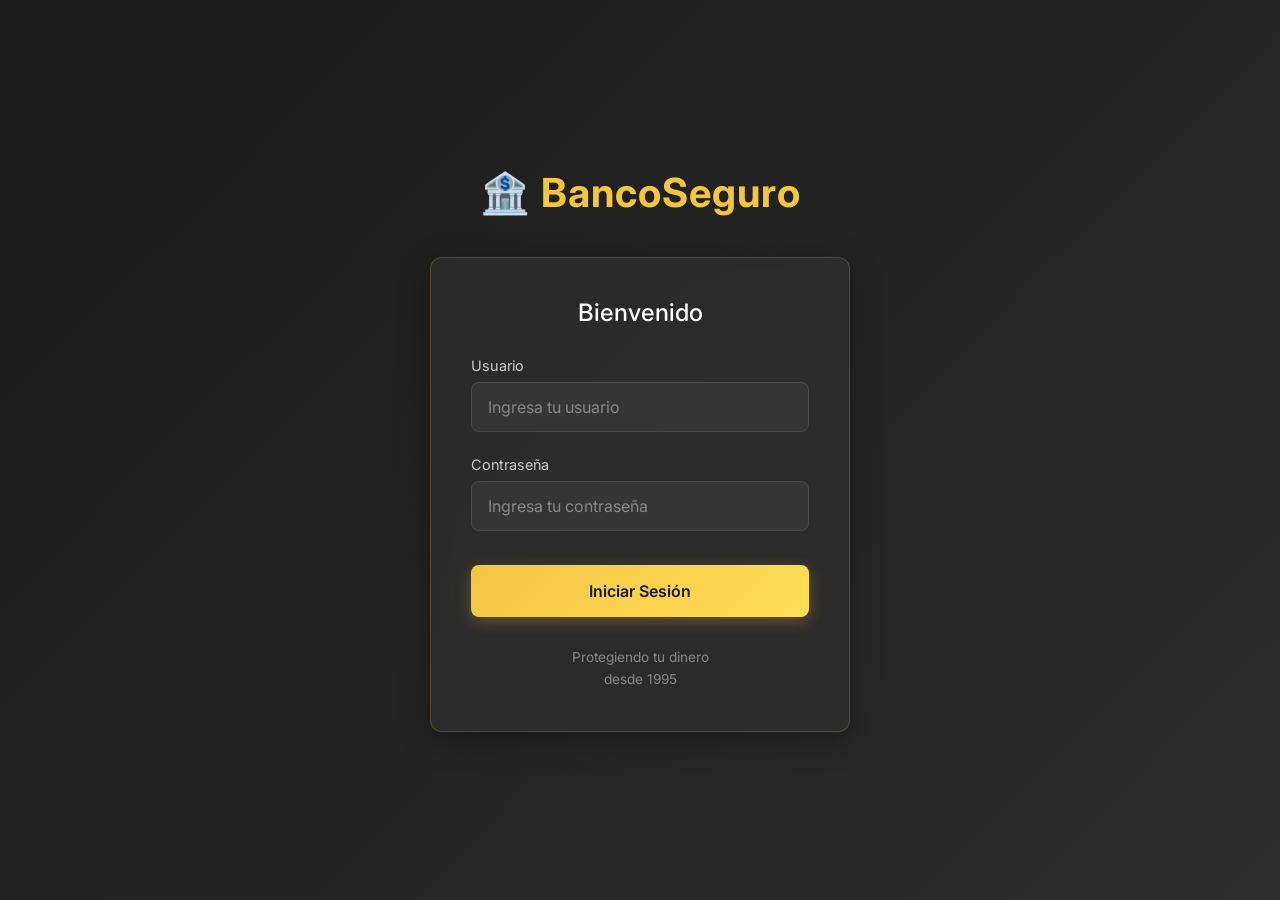
<file: index.html>
<!DOCTYPE html>
<html lang="es">
<head>
    <meta charset="UTF-8">
    <meta name="viewport" content="width=device-width, initial-scale=1.0">
    <title>BancoSeguro - Iniciar Sesión</title>
    <link rel="preconnect" href="https://fonts.googleapis.com">
    <link rel="preconnect" href="https://fonts.gstatic.com" crossorigin>
    <link href="https://fonts.googleapis.com/css2?family=Inter:wght@300;400;500;600;700&display=swap" rel="stylesheet">
    <link rel="stylesheet" href="assets/css/styles.css">
</head>
<body class="login-page">
    <div class="logo">🏦 BancoSeguro</div>
    
    <div class="login-card">
        <div class="error-message" id="errorMessage" style="display: none;">Credenciales incorrectas</div>
        
        <h1 class="welcome-text">Bienvenido</h1>
        
        <form id="loginForm">
            <div class="form-group">
                <label for="username">Usuario</label>
                <input 
                    type="text" 
                    id="username" 
                    name="username" 
                    placeholder="Ingresa tu usuario"
                    required
                    autocomplete="username"
                >
            </div>
            
            <div class="form-group">
                <label for="password">Contraseña</label>
                <input 
                    type="password" 
                    id="password" 
                    name="password" 
                    placeholder="Ingresa tu contraseña"
                    required
                    autocomplete="current-password"
                >
            </div>
            
            <button type="submit" class="login-btn">Iniciar Sesión</button>
        </form>
        
        <div class="footer-text">
            Protegiendo tu dinero<br>
            desde 1995
        </div>
    </div>

    <script src="assets/js/login.js"></script>
</body>
</html>
</file>
<file: assets/css/styles.css>
/* Variables de color - Paleta */
:root {
    /* Colores base */
    --color-bg-primary: #1a1a1a;
    --color-bg-secondary: #2d2d2d;
    --color-bg-card: #2d2d2d;
    --color-bg-card-rgb: 45, 45, 45;
    --color-bg-header: rgba(45, 45, 45, 0.9);
    
    /* Color dorado/amarillo principal */
    --color-primary: #f5c542;
    --color-primary-light: #ffdd57;
    --color-primary-rgb: 245, 197, 66;
    
    /* Colores de texto */
    --color-text-primary: #ffffff;
    --color-text-secondary: #cccccc;
    --color-text-muted: #888888;
    --color-text-dark: #1a1a1a;
    
    /* Colores de estado */
    --color-success: #4ecdc4;
    --color-success-rgb: 76, 175, 80;
    --color-success-light: #81c784;
    
    --color-error: #ff6b6b;
    --color-error-rgb: 220, 53, 69;
    
    --color-positive: #4ecdc4;
    --color-negative: #ff6b6b;
    
    /* Opacidades y transparencias */
    --opacity-card: 0.8;
    --opacity-header: 0.9;
    --opacity-border: 0.2;
    --opacity-border-hover: 0.5;
    --opacity-input-bg: 0.05;
    --opacity-input-bg-focus: 0.08;
    --opacity-input-border: 0.1;
    --opacity-button-bg: 0.1;
    --opacity-button-bg-hover: 0.2;
    --opacity-shadow-light: 0.2;
    --opacity-shadow-medium: 0.3;
    --opacity-shadow-strong: 0.5;
    --opacity-error-bg: 0.2;
    --opacity-error-border: 0.5;
    --opacity-success-bg: 0.2;
    --opacity-success-border: 0.5;
    --opacity-primary-shadow: 0.1;
    --opacity-primary-shadow-hover: 0.3;
}

/* Reset y estilos base */
* {
    margin: 0;
    padding: 0;
    box-sizing: border-box;
}

body {
    font-family: 'Inter', sans-serif;
    background: linear-gradient(135deg, var(--color-bg-primary) 0%, var(--color-bg-secondary) 100%);
    min-height: 100vh;
    color: var(--color-text-primary);
}

/* Body centrado para página de login */
body.login-page {
    display: flex;
    flex-direction: column;
    justify-content: center;
    align-items: center;
    padding: 20px;
}

/* Body normal para dashboard */
body.dashboard-page {
    padding-bottom: 40px;
}

/* Bloque: Logo */
.logo {
    font-size: 2.5rem;
    font-weight: 700;
    color: var(--color-primary);
    margin-bottom: 40px;
    text-align: center;
    letter-spacing: 1px;
}

/* Bloque: Card (Login y otros) */
.card {
    background: rgba(var(--color-bg-card-rgb), var(--opacity-card));
    backdrop-filter: blur(10px);
    border: 1px solid rgba(var(--color-primary-rgb), var(--opacity-border));
    border-radius: 12px;
    padding: 40px;
    box-shadow: 0 8px 32px rgba(0, 0, 0, var(--opacity-shadow-medium));
}

.card--login {
    width: 100%;
    max-width: 420px;
}

.card--balance {
    margin-bottom: 30px;
}

.card--transfer {
    padding: 30px;
    margin-bottom: 30px;
}

.card--transactions {
    padding: 30px;
}

/* Bloque: Login Card (mantener compatibilidad) */
.login-card {
    background: rgba(var(--color-bg-card-rgb), var(--opacity-card));
    backdrop-filter: blur(10px);
    border: 1px solid rgba(var(--color-primary-rgb), var(--opacity-border));
    border-radius: 12px;
    padding: 40px;
    width: 100%;
    max-width: 420px;
    box-shadow: 0 8px 32px rgba(0, 0, 0, var(--opacity-shadow-medium));
}

/* Bloque: Welcome Text */
.welcome-text {
    font-size: 1.5rem;
    font-weight: 500;
    margin-bottom: 30px;
    text-align: center;
    color: var(--color-text-primary);
}

/* Bloque: Form Group */
.form-group {
    margin-bottom: 24px;
}

.form-group--no-margin {
    margin-bottom: 0;
}

.form-group--full-width {
    grid-column: 1 / -1;
}

.form-group__label {
    display: block;
    margin-bottom: 8px;
    color: var(--color-text-secondary);
    font-size: 0.9rem;
    font-weight: 400;
}

.form-group__input {
    width: 100%;
    padding: 14px 16px;
    background: rgba(255, 255, 255, var(--opacity-input-bg));
    border: 1px solid rgba(255, 255, 255, var(--opacity-input-border));
    border-radius: 8px;
    color: var(--color-text-primary);
    font-size: 1rem;
    font-family: 'Inter', sans-serif;
    transition: all 0.3s ease;
}

.form-group__input:focus {
    outline: none;
    border-color: var(--color-primary);
    background: rgba(255, 255, 255, var(--opacity-input-bg-focus));
    box-shadow: 0 0 0 3px rgba(var(--color-primary-rgb), var(--opacity-primary-shadow));
}

.form-group__input::placeholder {
    color: var(--color-text-muted);
}

/* Compatibilidad con estilos antiguos */
.form-group label {
    display: block;
    margin-bottom: 8px;
    color: var(--color-text-secondary);
    font-size: 0.9rem;
    font-weight: 400;
}

.form-group input {
    width: 100%;
    padding: 14px 16px;
    background: rgba(255, 255, 255, var(--opacity-input-bg));
    border: 1px solid rgba(255, 255, 255, var(--opacity-input-border));
    border-radius: 8px;
    color: var(--color-text-primary);
    font-size: 1rem;
    font-family: 'Inter', sans-serif;
    transition: all 0.3s ease;
}

.form-group input:focus {
    outline: none;
    border-color: var(--color-primary);
    background: rgba(255, 255, 255, var(--opacity-input-bg-focus));
    box-shadow: 0 0 0 3px rgba(var(--color-primary-rgb), var(--opacity-primary-shadow));
}

.form-group input::placeholder {
    color: var(--color-text-muted);
}

/* Bloque: Botón */
.btn {
    width: 100%;
    padding: 16px;
    border: none;
    border-radius: 8px;
    color: var(--color-text-dark);
    font-size: 1rem;
    font-weight: 600;
    font-family: 'Inter', sans-serif;
    cursor: pointer;
    transition: all 0.3s ease;
    box-shadow: 0 4px 15px rgba(var(--color-primary-rgb), var(--opacity-shadow-medium));
}

.btn--login {
    margin-top: 10px;
    background: linear-gradient(135deg, var(--color-primary) 0%, var(--color-primary-light) 100%);
}

.btn--login:hover {
    transform: translateY(-2px);
    box-shadow: 0 6px 20px rgba(var(--color-primary-rgb), var(--opacity-shadow-strong));
    background: linear-gradient(135deg, var(--color-primary-light) 0%, var(--color-primary) 100%);
}

.btn--login:active {
    transform: translateY(0);
}

.btn--transfer {
    background: linear-gradient(135deg, var(--color-primary) 0%, var(--color-primary-light) 100%);
}

.btn--transfer:hover {
    transform: translateY(-2px);
    box-shadow: 0 6px 20px rgba(var(--color-primary-rgb), var(--opacity-shadow-strong));
    background: linear-gradient(135deg, var(--color-primary-light) 0%, var(--color-primary) 100%);
}

.btn--logout {
    width: auto;
    background: rgba(255, 255, 255, var(--opacity-button-bg));
    border: 1px solid rgba(255, 255, 255, var(--opacity-button-bg-hover));
    color: var(--color-text-primary);
    padding: 8px 16px;
    font-size: 0.85rem;
    box-shadow: none;
}

.btn--logout:hover {
    background: rgba(255, 255, 255, var(--opacity-button-bg-hover));
    border-color: rgba(var(--color-primary-rgb), var(--opacity-border-hover));
    transform: none;
}

/* Compatibilidad con estilos antiguos */
.login-btn {
    width: 100%;
    padding: 16px;
    background: linear-gradient(135deg, var(--color-primary) 0%, var(--color-primary-light) 100%);
    border: none;
    border-radius: 8px;
    color: var(--color-text-dark);
    font-size: 1rem;
    font-weight: 600;
    font-family: 'Inter', sans-serif;
    cursor: pointer;
    transition: all 0.3s ease;
    margin-top: 10px;
    box-shadow: 0 4px 15px rgba(var(--color-primary-rgb), var(--opacity-shadow-medium));
}

.login-btn:hover {
    transform: translateY(-2px);
    box-shadow: 0 6px 20px rgba(var(--color-primary-rgb), var(--opacity-shadow-strong));
    background: linear-gradient(135deg, var(--color-primary-light) 0%, var(--color-primary) 100%);
}

.login-btn:active {
    transform: translateY(0);
}

.transfer-btn {
    width: 100%;
    padding: 16px;
    background: linear-gradient(135deg, var(--color-primary) 0%, var(--color-primary-light) 100%);
    border: none;
    border-radius: 8px;
    color: var(--color-text-dark);
    font-size: 1rem;
    font-weight: 600;
    font-family: 'Inter', sans-serif;
    cursor: pointer;
    transition: all 0.3s ease;
    box-shadow: 0 4px 15px rgba(var(--color-primary-rgb), var(--opacity-shadow-medium));
}

.transfer-btn:hover {
    transform: translateY(-2px);
    box-shadow: 0 6px 20px rgba(var(--color-primary-rgb), var(--opacity-shadow-strong));
    background: linear-gradient(135deg, var(--color-primary-light) 0%, var(--color-primary) 100%);
}

.logout-btn {
    background: rgba(255, 255, 255, var(--opacity-button-bg));
    border: 1px solid rgba(255, 255, 255, var(--opacity-button-bg-hover));
    color: var(--color-text-primary);
    padding: 8px 16px;
    border-radius: 6px;
    font-size: 0.85rem;
    font-family: 'Inter', sans-serif;
    cursor: pointer;
    transition: all 0.3s ease;
}

.logout-btn:hover {
    background: rgba(255, 255, 255, var(--opacity-button-bg-hover));
    border-color: rgba(var(--color-primary-rgb), var(--opacity-border-hover));
}

/* Bloque: Footer Text */
.footer-text {
    text-align: center;
    margin-top: 30px;
    color: var(--color-text-muted);
    font-size: 0.85rem;
    line-height: 1.6;
}

/* Bloque: Mensaje de Error */
.error-message {
    background: rgba(var(--color-error-rgb), var(--opacity-error-bg));
    border: 1px solid rgba(var(--color-error-rgb), var(--opacity-error-border));
    color: var(--color-error);
    padding: 12px;
    border-radius: 8px;
    margin-bottom: 20px;
    font-size: 0.9rem;
    text-align: center;
    display: none;
}

.error-message--show {
    display: block;
}

/* Compatibilidad */
.error-message.show {
    display: block;
}

/* Bloque: Header */
.header {
    background: var(--color-bg-header);
    backdrop-filter: blur(10px);
    border-bottom: 1px solid rgba(var(--color-primary-rgb), var(--opacity-border));
    padding: 20px 40px;
    display: flex;
    justify-content: space-between;
    align-items: center;
    position: sticky;
    top: 0;
    z-index: 100;
    box-shadow: 0 2px 10px rgba(0, 0, 0, var(--opacity-shadow-light));
}

.header__logo {
    font-size: 1.5rem;
    font-weight: 700;
    color: var(--color-primary);
    display: flex;
    align-items: center;
    gap: 8px;
}

.header__right {
    display: flex;
    align-items: center;
    gap: 20px;
}

.header__greeting {
    color: var(--color-text-primary);
    font-size: 1rem;
    font-weight: 500;
}

/* Compatibilidad */
.logo-header {
    font-size: 1.5rem;
    font-weight: 700;
    color: var(--color-primary);
    display: flex;
    align-items: center;
    gap: 8px;
}

.header-right {
    display: flex;
    align-items: center;
    gap: 20px;
}

.greeting {
    color: var(--color-text-primary);
    font-size: 1rem;
    font-weight: 500;
}

/* Bloque: Container */
.container {
    max-width: 800px;
    margin: 0 auto;
    padding: 40px 20px;
}

/* Bloque: Balance Card */
.balance-card {
    background: rgba(var(--color-bg-card-rgb), var(--opacity-card));
    backdrop-filter: blur(10px);
    border: 1px solid rgba(var(--color-primary-rgb), var(--opacity-border));
    border-radius: 12px;
    padding: 40px;
    margin-bottom: 30px;
    box-shadow: 0 8px 32px rgba(0, 0, 0, var(--opacity-shadow-medium));
}

.balance-card__title {
    font-size: 0.9rem;
    color: var(--color-text-secondary);
    margin-bottom: 8px;
    font-weight: 400;
    text-transform: uppercase;
    letter-spacing: 1px;
}

.balance-card__number {
    font-size: 0.85rem;
    color: var(--color-text-muted);
    margin-bottom: 30px;
    font-weight: 300;
}

.balance-card__amount {
    font-size: 48px;
    font-weight: 700;
    color: var(--color-primary);
    margin-bottom: 8px;
    line-height: 1;
}

.balance-card__currency {
    font-size: 0.9rem;
    color: var(--color-text-secondary);
    font-weight: 400;
}

/* Compatibilidad */
.account-title {
    font-size: 0.9rem;
    color: var(--color-text-secondary);
    margin-bottom: 8px;
    font-weight: 400;
    text-transform: uppercase;
    letter-spacing: 1px;
}

.account-number {
    font-size: 0.85rem;
    color: var(--color-text-muted);
    margin-bottom: 30px;
    font-weight: 300;
}

.balance-amount {
    font-size: 48px;
    font-weight: 700;
    color: var(--color-primary);
    margin-bottom: 8px;
    line-height: 1;
}

.balance-currency {
    font-size: 0.9rem;
    color: var(--color-text-secondary);
    font-weight: 400;
}

/* Bloque: Transfer Section */
.transfer-section {
    background: rgba(var(--color-bg-card-rgb), var(--opacity-card));
    backdrop-filter: blur(10px);
    border: 1px solid rgba(var(--color-primary-rgb), var(--opacity-border));
    border-radius: 12px;
    padding: 30px;
    margin-bottom: 30px;
    box-shadow: 0 8px 32px rgba(0, 0, 0, var(--opacity-shadow-medium));
}

/* Bloque: Section Title */
.section-title {
    font-size: 1.2rem;
    font-weight: 600;
    color: var(--color-text-primary);
    margin-bottom: 20px;
}

/* Bloque: Form Row */
.form-row {
    display: grid;
    grid-template-columns: 1fr 1fr;
    gap: 20px;
    margin-bottom: 20px;
}

/* Bloque: Transactions Section */
.transactions-section {
    background: rgba(var(--color-bg-card-rgb), var(--opacity-card));
    backdrop-filter: blur(10px);
    border: 1px solid rgba(var(--color-primary-rgb), var(--opacity-border));
    border-radius: 12px;
    padding: 30px;
    box-shadow: 0 8px 32px rgba(0, 0, 0, var(--opacity-shadow-medium));
}

/* Bloque: Transactions List */
.transactions-list {
    list-style: none;
}

/* Bloque: Transaction Item */
.transaction-item {
    display: grid;
    grid-template-columns: 1fr 2fr 1fr;
    gap: 15px;
    padding: 15px 0;
    border-bottom: 1px solid rgba(255, 255, 255, var(--opacity-input-border));
    font-size: 0.9rem;
}

.transaction-item:last-child {
    border-bottom: none;
}

.transaction-item__date {
    color: var(--color-text-muted);
    font-weight: 300;
}

.transaction-item__concept {
    color: var(--color-text-secondary);
    font-weight: 400;
}

.transaction-item__amount {
    text-align: right;
    font-weight: 500;
}

.transaction-item__amount--positive {
    color: var(--color-positive);
}

.transaction-item__amount--negative {
    color: var(--color-negative);
}

/* Compatibilidad */
.transaction-date {
    color: var(--color-text-muted);
    font-weight: 300;
}

.transaction-concept {
    color: var(--color-text-secondary);
    font-weight: 400;
}

.transaction-amount {
    text-align: right;
    font-weight: 500;
}

.transaction-amount.positive {
    color: var(--color-positive);
}

.transaction-amount.negative {
    color: var(--color-negative);
}

/* Bloque: Alert Success */
.alert-success {
    background: rgba(var(--color-success-rgb), var(--opacity-success-bg));
    border: 1px solid rgba(var(--color-success-rgb), var(--opacity-success-border));
    color: var(--color-success-light);
    padding: 12px 16px;
    border-radius: 8px;
    margin-bottom: 20px;
    font-size: 0.9rem;
    text-align: center;
    display: none;
}

.alert-success--show {
    display: block;
    animation: fadeIn 0.3s ease;
}

/* Compatibilidad */
.alert-success.show {
    display: block;
    animation: fadeIn 0.3s ease;
}

@keyframes fadeIn {
    from {
        opacity: 0;
        transform: translateY(-10px);
    }
    to {
        opacity: 1;
        transform: translateY(0);
    }
}

/* Media Queries */
@media (max-width: 600px) {
    .login-card {
        padding: 30px 20px;
    }

    .logo {
        font-size: 2rem;
        margin-bottom: 30px;
    }

    .welcome-text {
        font-size: 1.3rem;
    }

    .header {
        padding: 15px 20px;
        flex-direction: column;
        gap: 15px;
    }

    .header__right,
    .header-right {
        width: 100%;
        justify-content: space-between;
    }

    .form-row {
        grid-template-columns: 1fr;
    }

    .transaction-item {
        grid-template-columns: 1fr;
        gap: 8px;
    }

    .transaction-item__amount,
    .transaction-amount {
        text-align: left;
    }

    .balance-card__amount,
    .balance-amount {
        font-size: 36px;
    }

    .balance-card,
    .transfer-section,
    .transactions-section {
        padding: 25px 20px;
    }
}
</file>
